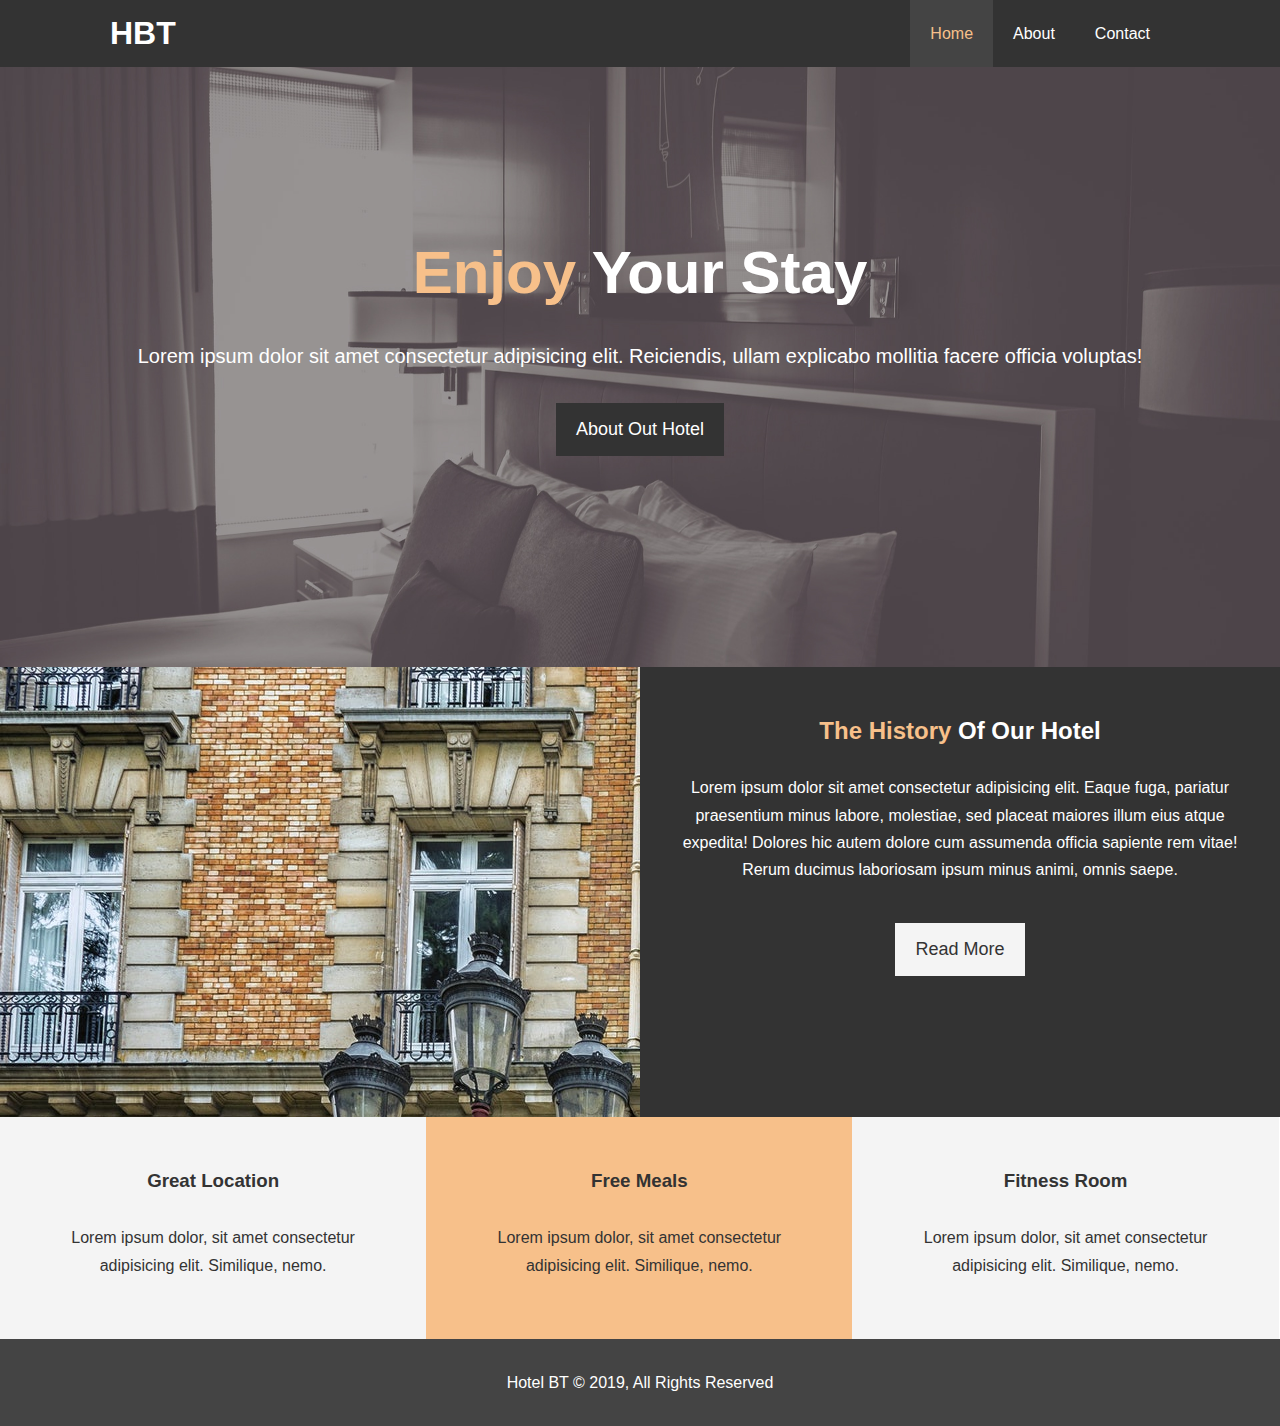
<file: index.html>
<!DOCTYPE html>
<html lang="en">
<head>
  <meta charset="UTF-8">
  <meta http-equiv="X-UA-Compatible" content="IE=edge">
  <meta name="viewport" content="width=device-width, initial-scale=1.0">
  <meta name="description" content="Welcome to the most extraordinary hotel in Boston">
  <meta name="keywords" content="hotel,boston hotel,new england hotel">
  <link rel="stylesheet" href="https://use.fontawesome.com/releases/v5.6.1/css/all.css" integrity="sha384-gfdkjb5BdAXd+lj+gudLWI+BXq4IuLW5IT+brZEZsLFm++aCMlF1V92rMkPaX4PP" crossorigin="anonymous">
  <link rel="stylesheet" href="css/style.css">
  <link rel="stylesheet" media ="screen and (max-width: 768px)" href="css/mobile.css">
  <title>Hotel BT | Welcome</title>
</head>
<body>
  <header>
    <nav id="navbar">
      <div class="container">
      <h1 class="logo"><a href="index.html">HBT</a></h1>
        <ul>
          <li><a class="current" href="index.html">Home</a></li>
          <li><a href="about.html">About</a></li>
          <li><a href="contact.html">Contact</a></li>
        </ul>
    </div>
    </nav>

    <div id="showcase">
      <div class="container">
        <div class="showcase-content">
          <h1><span class="text-primary">Enjoy</span> Your Stay</h1>
          <p class="lead">Lorem ipsum dolor sit amet consectetur adipisicing elit. Reiciendis, ullam explicabo mollitia facere officia voluptas!</p>
          <a class="btn" href="about.html">About Out Hotel</a>
        </div>
      </div>
    </div>
  </header>

  <section id="home-info" class="bg-dark">
    <div class="info-img"></div>
    <div class="info-content">
      <h2><span class="text-primary">The History</span> Of Our Hotel</h2>
      <p>Lorem ipsum dolor sit amet consectetur adipisicing elit. Eaque fuga, pariatur praesentium minus labore, molestiae, sed placeat maiores illum eius atque expedita! Dolores hic autem dolore cum assumenda officia sapiente rem vitae! Rerum ducimus laboriosam ipsum minus animi, omnis saepe.</p>
      <a href="about.html" class="btn btn-light">Read More</a>
    </div>
  </section>

  <section id="feature">
    <div class="box bg-light">
      <i class="fas fa-hotel fa-3x"></i>
      <h3>Great Location</h3>
      <p>Lorem ipsum dolor, sit amet consectetur adipisicing elit. Similique, nemo.</p>
    </div>
    <div class="box bg-primary">
      <i class="fas fa-utensils fa-3x"></i>
      <h3>Free Meals</h3>
      <p>Lorem ipsum dolor, sit amet consectetur adipisicing elit. Similique, nemo.</p>
    </div>
    <div class="box bg-light">
      <i class="fas fa-dumbbell fa-3x"></i>
      <h3>Fitness Room</h3>
      <p>Lorem ipsum dolor, sit amet consectetur adipisicing elit. Similique, nemo.</p>
      </div>
    </section>

  <div class="clr"></div>

  <footer id="main-footer">
    <p>Hotel BT &copy; 2019, All Rights Reserved</p>
  </footer>
</body>
</html>
</file>
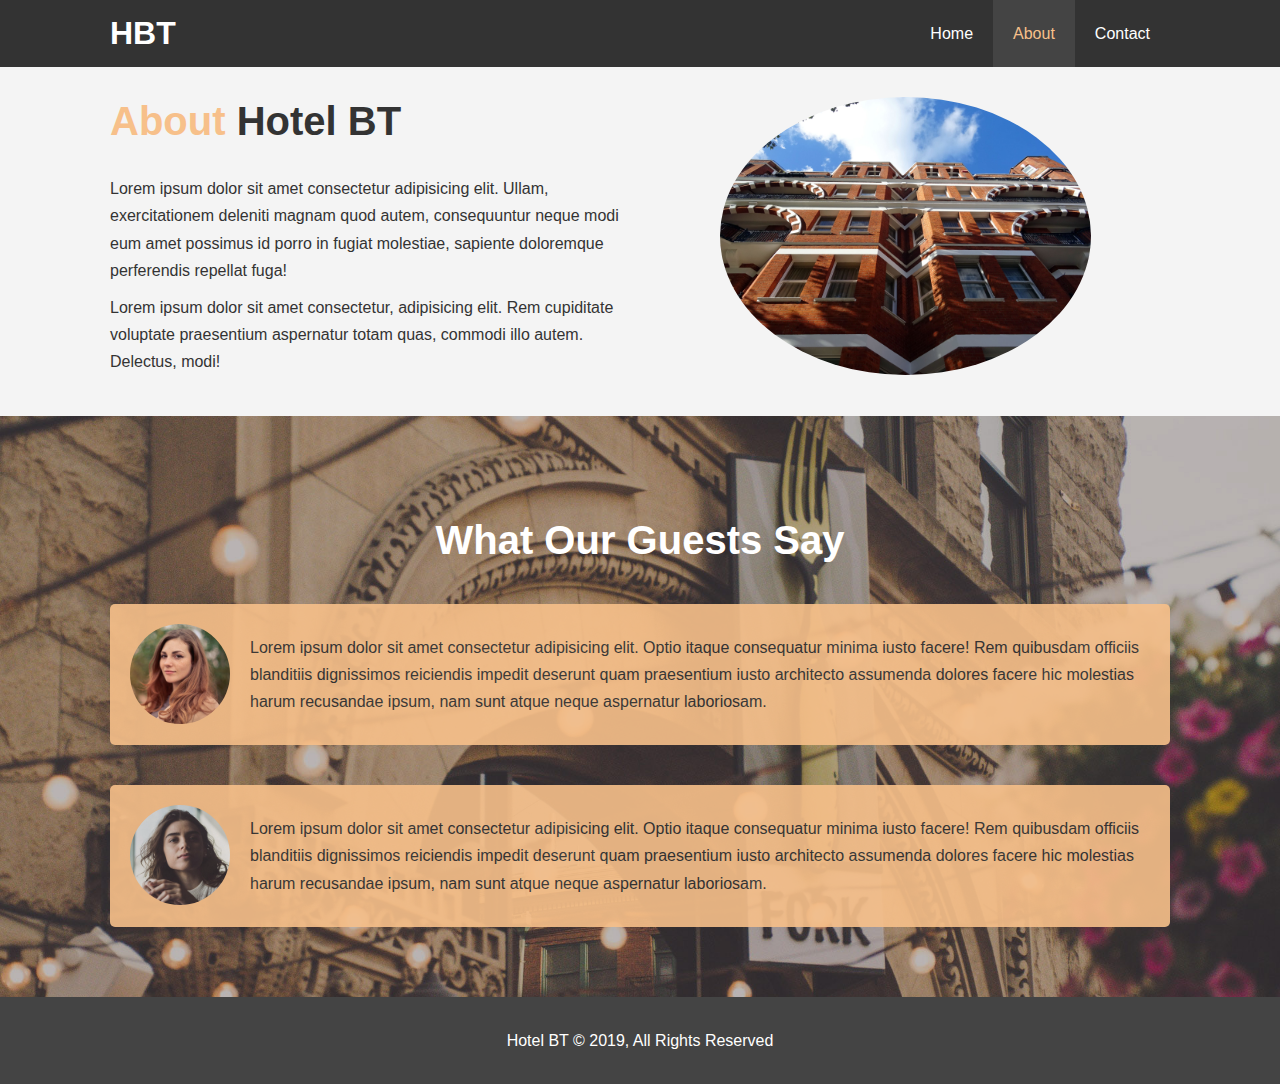
<file: about.html>
<!DOCTYPE html>
<html lang="en">
<head>
  <meta charset="UTF-8">
  <meta http-equiv="X-UA-Compatible" content="IE=edge">
  <meta name="viewport" content="width=device-width, initial-scale=1.0">
  <meta name="description" content="Welcome to the most extraordinary hotel in Boston">
  <meta name="keywords" content="hotel,boston hotel,new england hotel">
  <link rel="stylesheet" href="css/style.css">
  <link rel="stylesheet" media ="screen and (max-width: 768px)" href="css/mobile.css">
  <title>Hotel BT | About</title>
</head>
<body>
  <header>
    <nav id="navbar">
      <div class="container">
        <h1 class="logo"><a href="index.html">HBT</a></h1>
        <ul>
          <li><a href="index.html">Home</a></li>
          <li><a class="current" href="about.html">About</a></li>
          <li><a href="contact.html">Contact</a></li>
        </ul>
      </div>
    </nav>
  </header>

  <section id="about-info" class="bg-light py-3">
    <div class="container">
      <div class="info-left">
        <h1 class="l-heading"><span class="text-primary">About</span> Hotel BT</h1>
        <p>Lorem ipsum dolor sit amet consectetur adipisicing elit. Ullam, exercitationem deleniti magnam quod autem, consequuntur neque modi eum amet possimus id porro in fugiat molestiae, sapiente doloremque perferendis repellat fuga!</p>
        <p>Lorem ipsum dolor sit amet consectetur, adipisicing elit. Rem cupiditate voluptate praesentium aspernatur totam quas, commodi illo autem. Delectus, modi!</p>
      </div>
      <div class="info-right">
        <img src="./img/image_resources/photo-2.jpg" alt="hotel">
      </div>
    </div>
  </section>

  <div class="clr"></div>

  <section id="testimonials" class="py-3">
    <div class="container">
      <h2 class="l-heading">What Our Guests Say</h2>
      <div class="testimonial bg-primary">
        <img src="./img/image_resources/person-1.jpg" alt="Samantha">
        <p>Lorem ipsum dolor sit amet consectetur adipisicing elit. Optio itaque consequatur minima iusto facere! Rem quibusdam officiis blanditiis dignissimos reiciendis impedit deserunt quam praesentium iusto architecto assumenda dolores facere hic molestias harum recusandae ipsum, nam sunt atque neque aspernatur laboriosam.</p>
      </div>
      <div class="testimonial bg-primary">
        <img src="./img/image_resources/person-2.jpg" alt="Jenny">
        <p>Lorem ipsum dolor sit amet consectetur adipisicing elit. Optio itaque consequatur minima iusto facere! Rem quibusdam officiis blanditiis dignissimos reiciendis impedit deserunt quam praesentium iusto architecto assumenda dolores facere hic molestias harum recusandae ipsum, nam sunt atque neque aspernatur laboriosam.</p>
      </div>
    </div>
  </section>
  <footer id="main-footer">
    <p>Hotel BT &copy; 2019, All Rights Reserved</p>
  </footer>
</body>
</html>
</file>
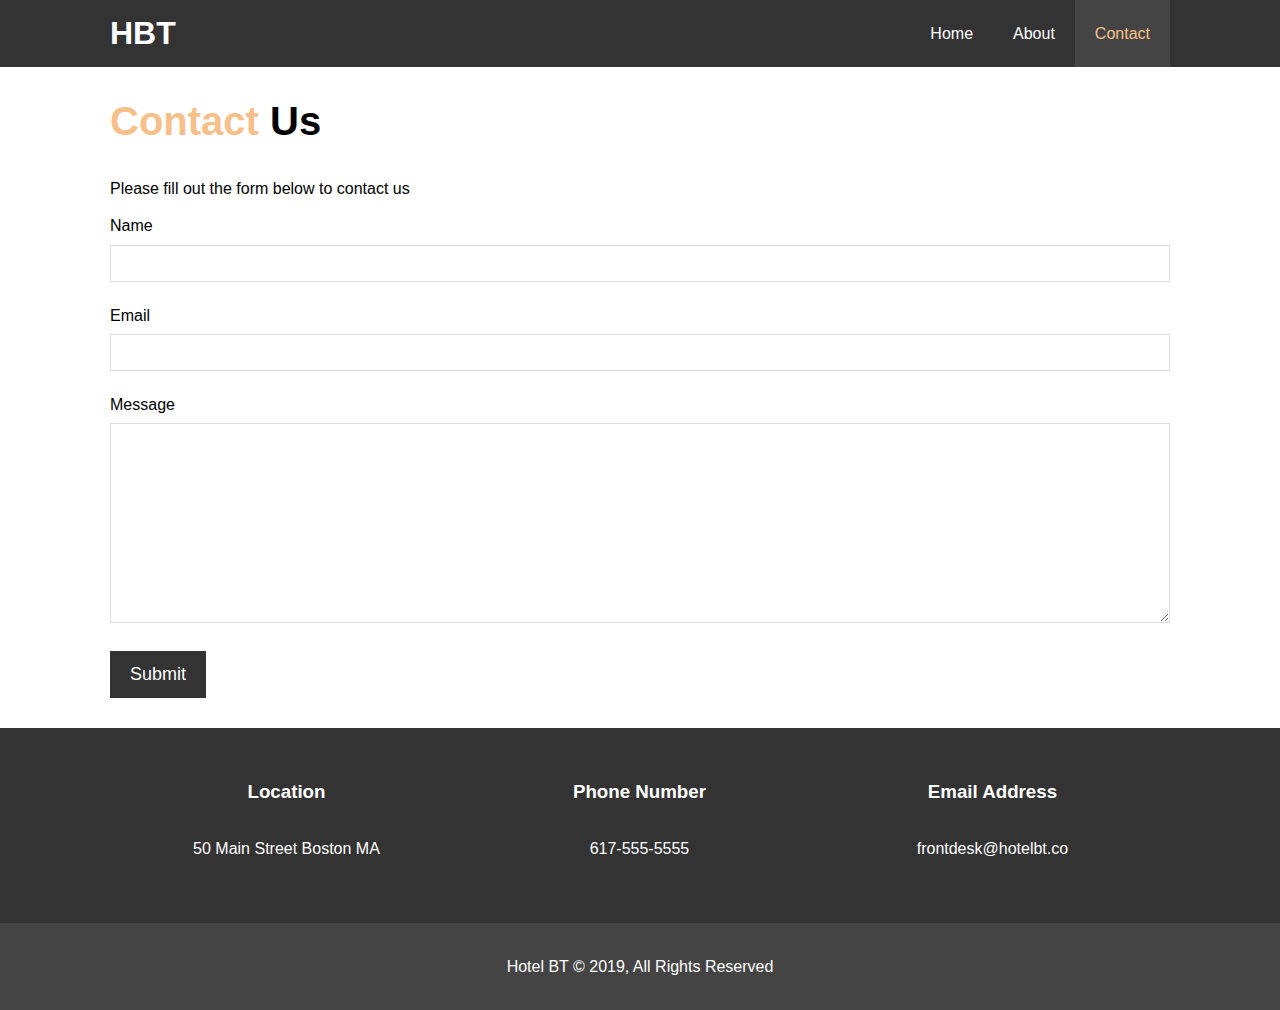
<file: contact.html>
<!DOCTYPE html>
<html lang="en">
<head>
  <meta charset="UTF-8">
  <meta http-equiv="X-UA-Compatible" content="IE=edge">
  <meta name="viewport" content="width=device-width, initial-scale=1.0">
  <meta name="description" content="Welcome to the most extraordinary hotel in Boston">
  <meta name="keywords" content="hotel,boston hotel,new england hotel">
  <link rel="stylesheet" href="https://use.fontawesome.com/releases/v5.6.1/css/all.css" integrity="sha384-gfdkjb5BdAXd+lj+gudLWI+BXq4IuLW5IT+brZEZsLFm++aCMlF1V92rMkPaX4PP" crossorigin="anonymous">
  <link rel="stylesheet" href="css/style.css">
  <link rel="stylesheet" media ="screen and (max-width: 768px)" href="css/mobile.css">

  <title>Hotel BT | Contact</title>
</head>
<body>
  <header>
    <nav id="navbar">
      <div class="container">
        <h1 class="logo"><a href="index.html">HBT</a></h1>
        <ul>
          <li><a href="index.html">Home</a></li>
          <li><a href="about.html">About</a></li>
          <li><a class="current" href="contact.html">Contact</a></li>
        </ul>
      </div>
    </nav>
  </header>

  <section id="contact-form" class="py-3">
    <div class="container">
      <h1 class="l-heading"><span class="text-primary">Contact</span> Us</h1>
      <p>Please fill out the form below to contact us</p>
      <form action="process.php">
        <div class="form-group">
          <label for="name">Name</label>
          <input type="text" name="name" id="name">
        </div>
        <div class="form-group">
          <label for="email">Email</label>
          <input type="email" name="email" id="email">
        </div>
        <div class="form-group">
          <label for="message">Message</label>
          <textarea name="message" id="message"></textarea>
        </div>
        <button type="submit" class="btn">Submit</button>
      </form>
    </div>
  </section>
  
  <section id="contact-info" class="bg-dark">
    <div class="container">
      <div class="box">
        <i class="fas fa-hotel fa-3x"></i>
        <h3>Location</h3>
        <p>50 Main Street Boston MA</p>
      </div>
      <div class="box">
        <i class="fas fa-phone fa-3x"></i>
        <h3>Phone Number</h3>
        <p>617-555-5555</p>
      </div>
      <div class="box">
        <i class="fas fa-envelop fa-3x"></i>
        <h3>Email Address</h3>
        <p>frontdesk@hotelbt.co</p>
        </div>
    </div>
  </section>

  <footer id="main-footer">
    <p>Hotel BT &copy; 2019, All Rights Reserved</p>
  </footer>
</body>
</html>
</file>
<file: css/style.css>
* {
  margin: 0px;
  padding: 0px;
  box-sizing: border-box;
}
/* Main Styling */
body {
  font-family: 'Segoe UI', Tahoma, Geneva, Verdana, sans-serif;
  line-height: 1.7em;
}

a {
  color: #333;
  text-decoration: none;
}

h1, h2, h3 {
  padding-bottom: 20px;
}

p {
  margin: 10px 0;
}

/* Utiliy Classes */
.container {
  margin: auto;
  max-width: 1100px;
  overflow: auto;
  padding: 0 20px;
}

.text-primary {
  color: #f7c08a;
}

.lead {
  font-size: 20px;
}

.btn {
  display: inline-block;
  font-size: 18px;
  color: white;
  background: #333;
  padding: 13px 20px;
  border: none;
  cursor: pointer
}

.btn:hover {
  background-color: #f7c08a;
  color: #333
}

.btn-light {
  background: #f4f4f4;
  color: #333
}

.bg-dark {
  background: #333;
  color: #fff;
}

.bg-light {
  background: #f4f4f4;
  color: #333;
}

.bg-primary {
  background: #f7c08a;
  color: #333;
}

.clr {
  clear: both;
}

.l-heading {
  font-size: 40px;
  line-height: 1.2;
}

/* Padding */
.py-1 {
  padding: 10px 0;
}
.py-2 {
  padding: 20px 0;
}
.py-3 {
  padding: 30px 0;
}

/* Navbar */
#navbar {
  background: #333;
  color: #fff;
  overflow: auto
}

#navbar a {
  color: #fff;
}

#navbar .logo {
  float: left;
  padding-top: 20px;
}

#navbar ul {
  list-style: none;
  float: right
}

#navbar li {
  float: left
}

#navbar li a {
  display: block;
  padding: 20px;
  text-align: center;
}

#navbar li a:hover,
#navbar li a.current {
  background: #444;
  color: #f7c08a
}

/* Showcase Styling */
#showcase {
  background: url(../img/image_resources/showcase.jpg) no-repeat 
  center center/cover;
  height: 600px;
}

#showcase .showcase-content {
  color: #fff;
  text-align: center;
  padding-top: 170px;
}

#showcase .showcase-content h1 {
  font-size: 60px;
  line-height: 1.2em;
}

#showcase .showcase-content p {
  padding-bottom: 20px;
  line-height: 1.7em;
}

/* Home Info */
#home-info {
  height: 450px;
}

#home-info .info-img {
  float: left;
  width: 50%;
  background: url('../img/image_resources/photo-1.jpg') no-repeat;
  min-height: 100%;
}

#home-info .info-content {
  float: right;
  width: 50%;
  height: 100%;
  text-align: center;
  padding: 50px 30px;
  overflow: hidden;
}

#home-info .info-content p {
  padding-bottom: 30px;
}

/* About Info */
#about-info .info-right {
  float: right;
  width: 50%;
  min-height: 100%;
}

#about-info .info-right img {
  display: block;
  margin: auto;
  width: 70%;
  border-radius: 50%;
}

#about-info .info-left {
  float: left;
  width: 50%;
  height: 100%
}

/* Testimonials */
#testimonials {
  height: 100%;
  background: url('../img/image_resources/test-bg.jpg') no-repeat
  center center/cover;
  padding-top: 100px;
}

#testimonials .testimonial img {
  width: 100px;
  float: left;
  margin-right: 20px;
  border-radius: 50%;
}

#testimonials h2 {
  color: #fff;
  text-align: center;
  padding-bottom: 40px;
}

#testimonials .testimonial {
  padding: 20px;
  margin-bottom: 40px;
  border-radius: 5px;
  opacity: 0.9;
}

/* Contact Form */
#contact-form .form-group {
  margin-bottom: 20px;
}

#contact-form label {
  display: block;
  margin-bottom: 5px;
}

#contact-form input, #contact-form textarea {
  width: 100%;
  padding: 10px;
  border: 1px #ddd solid
}

#contact-form textarea {
  height: 200px;
}

#contact-form input:focus, #contact-form textarea:focus {
  outline: none;
  border-color: #f7c08a;
}

/* Footers */
.box {
  float: left;
  width: 33.3%;
  padding: 50px;
  text-align: center;
}

.box i {
  margin-bottom: 10px;
}

#main-footer {
  text-align: center;
  background: #444;
  color: white;
  padding: 20px;
}
</file>
<file: css/mobile.css>
#navbar .logo {
  float: none;
  text-align: center;
}

#navbar ul, #navbar li {
  float: none;
}

#navbar li a {
  padding: 5px;
  border-bottom: #444 dotted 1px;
}

/* Home Info */
#home-info .info-img {
  display: none
}

#home-info .info-content {
  float: none;
  width: 100%;
  height: 100%;
  text-align: center;
  padding: 50px 30px;
  overflow: hidden;
}

/* Boxes */
.box {
  float: none;
  width: 100%;
}

/* About */
#about-info .info-right,
#about-info .info-left {
  float: none;
  width: 100%;
}

#about-info .info-right {
  margin-top: 30px;
}

.l-heading {
  text-align: center;
}

/* Contact */
#contact-info .box {
  border-bottom: #444 dotted 1px;
}

/* Showcase */
#showcase {
  height: 100%;
}

#showcase .showcase-content {
  padding-top: 70px;
  padding-bottom: 30px;
}
</file>
